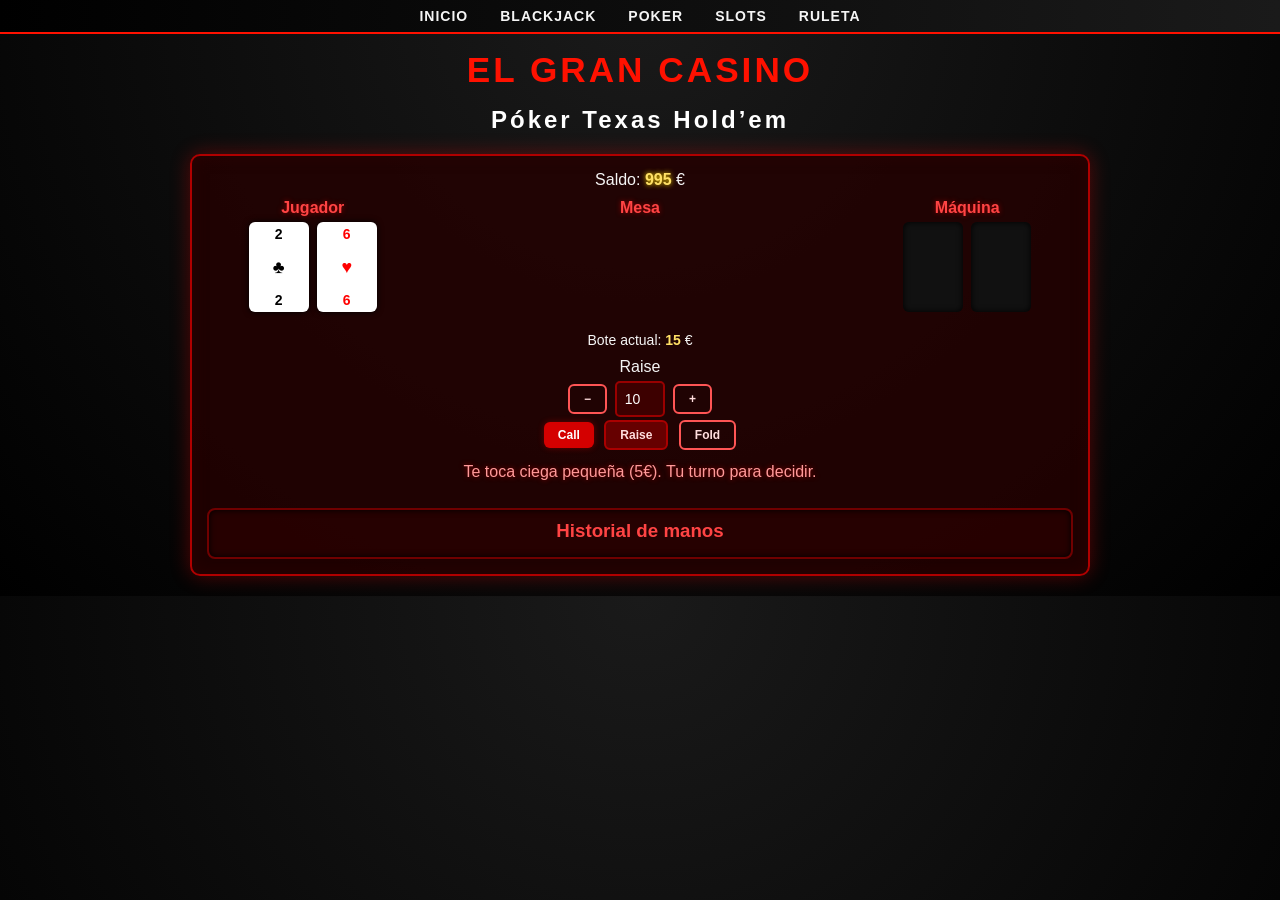
<file: Proyecto-Casino/Proyecto/poker.html>
<!DOCTYPE html>
<html lang="es">
<head>
<meta charset="UTF-8">
<meta name="viewport" content="width=device-width, initial-scale=1">
<title>Póker – El Gran Casino</title>
<link rel="stylesheet" href="CSS/poker.css">
<script src="JS/poker.js" defer></script>
</head>
<body>

<!-- ======== MENÚ SUPERIOR ======== -->
<div class="links">
    <div><a href="proyecto.html">Inicio</a></div>
    <div><a href="blackjack.html">Blackjack</a></div>
    <div><a href="poker.html">Poker</a></div>
    <div><a href="slots.html">Slots</a></div>
    <div><a href="ruleta.html">Ruleta</a></div>
</div>

<!-- ======== TÍTULOS ======== -->
<h1>El Gran Casino</h1>
<h2>Póker Texas Hold’em</h2>

<main class="app">

  <div class="balance">
    Saldo: <strong id="saldoJugador">1000</strong> €
  </div>

  <!-- ======== JUEGO ======== -->
  <div class="mesa-container">
    <!-- Mano jugador -->
    <div class="mano jugador">
      <h3>Jugador</h3>
      <div class="cartas" id="cartasJugador"></div>
    </div>

    <!-- Mesa -->
    <div class="mesa">
      <h3>Mesa</h3>
      <div class="cartas" id="cartasMesa"></div>
    </div>

    <!-- Mano máquina -->
    <div class="mano maquina">
      <h3>Máquina</h3>
      <div class="cartas" id="cartasMaquina"></div>
    </div>
  </div>

  <!-- ======== BOTE ======== -->
  <div class="info">
    Bote actual: <strong id="boteActual">0</strong> €
  </div>

  <!-- ======== CONTROLES ======== -->
  <div class="controls">
    <div class="bet">
      <label>Raise</label>
      <div class="bet__group">
        <button class="btn btn--ghost" id="betMinus">−</button>
        <input id="apuestaRaise" class="bet__input" type="number" value="10" min="10" step="10"/>
        <button class="btn btn--ghost" id="betPlus">+</button>
      </div>
    </div>

    <div class="actions">
      <button class="btn btn--primary" id="btnCall" disabled>Call</button>
      <button class="btn btn--secondary" id="btnRaise" disabled>Raise</button>
      <button class="btn btn--ghost" id="btnFold" disabled>Fold</button>
    </div>
  </div>

  <!-- ======== MENSAJE ======== -->
  <section class="message" id="mensaje">
    Bienvenido al póker. Inicia la mano.
  </section>

  <!-- ======== HISTORIAL ======== -->
  <section class="historial" id="historial">
    <h3>Historial de manos</h3>
  </section>

</main>

</body>
</html>
</file>
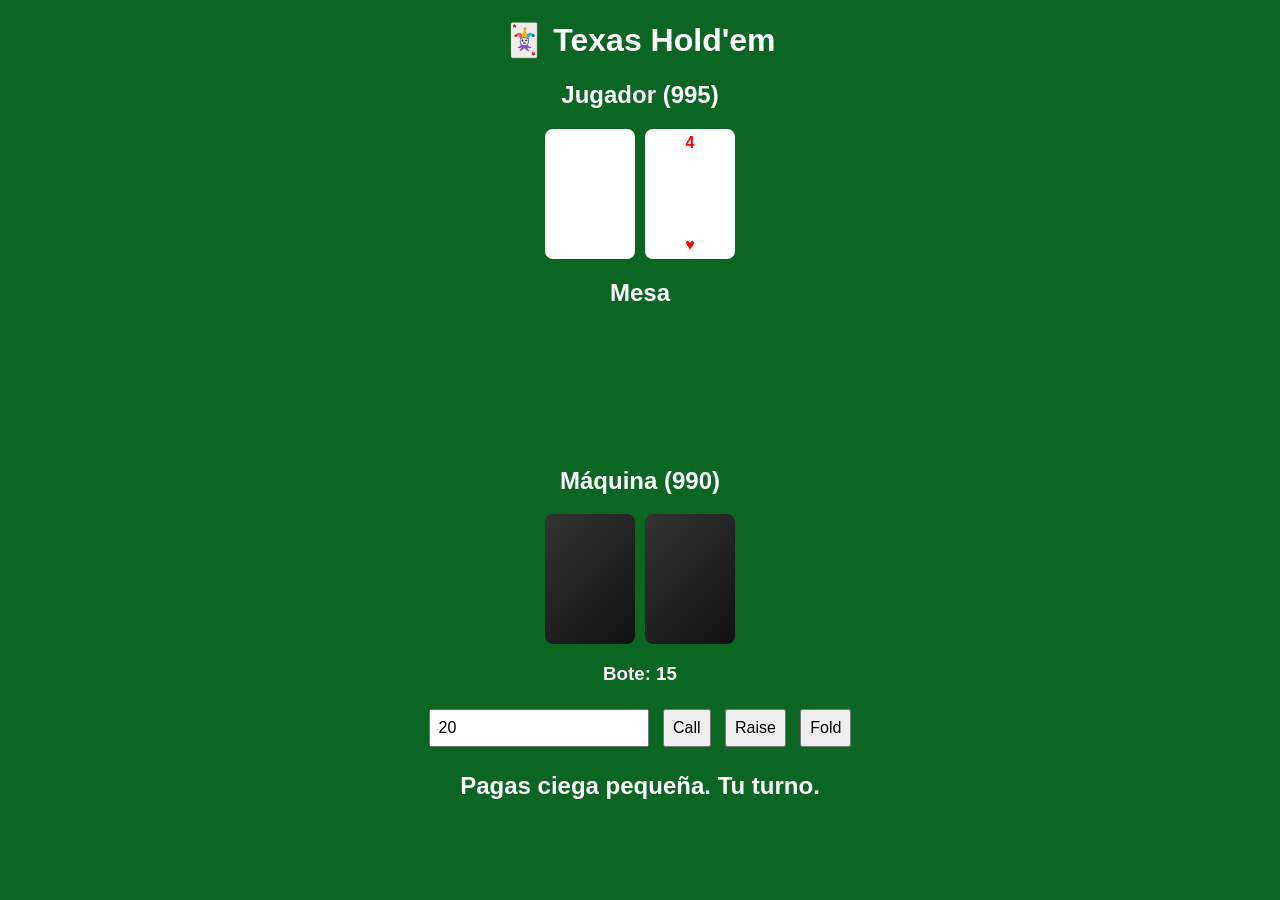
<file: Proyecto-Casino/Proyecto/prueba.html>
<!DOCTYPE html>
<html lang="es">
<head>
<meta charset="UTF-8">
<title>Poker Texas Hold'em</title>

<style>
body {
  background:#0b6623;
  color:white;
  font-family:Arial;
  text-align:center;
}
.cards {
  display:flex;
  justify-content:center;
  gap:10px;
  min-height:120px;
}
.card {
  width:80px;
  height:120px;
  background:white;
  border-radius:8px;
  padding:5px;
  font-weight:bold;
  display:flex;
  flex-direction:column;
  justify-content:space-between;
  animation:deal .4s ease;
}
.card.red { color:red; }
.back { background:linear-gradient(135deg,#333,#111); }

@keyframes deal {
  from { transform:translateY(-30px); opacity:0; }
  to { transform:translateY(0); opacity:1; }
}

button,input {
  padding:8px;
  font-size:16px;
  margin:5px;
}
</style>
</head>

<body>

<h1>🃏 Texas Hold'em</h1>

<h2>Jugador (<span id="playerChips">1000</span>)</h2>
<div id="playerCards" class="cards"></div>

<h2>Mesa</h2>
<div id="tableCards" class="cards"></div>

<h2>Máquina (<span id="cpuChips">1000</span>)</h2>
<div id="cpuCards" class="cards"></div>

<h3>Bote: <span id="pot">0</span></h3>

<div>
  <input type="number" id="raiseAmount" value="20" min="10" step="10">
  <button onclick="playerAction('call')">Call</button>
  <button onclick="playerAction('raise')">Raise</button>
  <button onclick="playerAction('fold')">Fold</button>
</div>

<h2 id="status"></h2>

<script>
// ===== DOM =====
const pCards = document.getElementById("playerCards");
const cCards = document.getElementById("cpuCards");
const tCards = document.getElementById("tableCards");
const pChipsEl = document.getElementById("playerChips");
const cChipsEl = document.getElementById("cpuChips");
const potEl = document.getElementById("pot");
const statusEl = document.getElementById("status");
const raiseInput = document.getElementById("raiseAmount");

// ===== CONSTANTES =====
const SB = 5, BB = 10;
const suits = ["♠","♥","♦","♣"];
const values = ["2","3","4","5","6","7","8","9","10","J","Q","K","A"];
const rankMap = Object.fromEntries(values.map((v,i)=>[v,i+2]));

// ===== ESTADO =====
let deck, playerHand, cpuHand, table;
let playerChips = 1000, cpuChips = 1000;
let pot = 0, stage = 0;

// ===== UTILS =====
function newDeck(){
  return suits.flatMap(s=>values.map(v=>({v,s}))).sort(()=>Math.random()-0.5);
}
function draw(n){ return deck.splice(0,n); }

function render(el,cards,hidden=false){
  el.innerHTML="";
  cards.forEach(c=>{
    const d=document.createElement("div");
    d.className="card"+((c.s==="♥"||c.s==="♦")?" red":"");
    if(hidden) d.classList.add("back");
    else d.innerHTML=`<span>${c.v}</span><span>${c.s}</span>`;
    el.appendChild(d);
  });
}
function updateUI(){
  pChipsEl.textContent = playerChips;
  cChipsEl.textContent = cpuChips;
  potEl.textContent = pot;
}

// ===== GAME FLOW =====
function startHand(){
  deck = newDeck();
  playerHand = draw(2);
  cpuHand = draw(2);
  table = [];
  stage = 0;

  playerChips -= SB;
  cpuChips -= BB;
  pot = SB + BB;

  render(pCards,playerHand);
  render(cCards,cpuHand,true);
  render(tCards,table);

  statusEl.textContent = "Pagas ciega pequeña. Tu turno.";
  updateUI();
}

function nextStage(){
  stage++;
  if(stage===1) table.push(...draw(3));
  if(stage===2) table.push(draw(1)[0]);
  if(stage===3) table.push(draw(1)[0]);
  render(tCards,table);
  if(stage===3) showdown();
}

// ===== ACTIONS =====
function playerAction(type){
  if(type==="fold"){
    cpuChips+=pot;
    statusEl.textContent="Te retiras.";
    return setTimeout(startHand,2000);
  }

  let bet = type==="raise" ? Number(raiseInput.value) : BB;
  if(bet<=0 || bet>playerChips) return;

  playerChips-=bet;
  pot+=bet;

  cpuTurn();
}

// ===== CPU =====
function cpuTurn(){
  const evalCPU = evaluate([...cpuHand,...table]);
  let bet;

  if(evalCPU.rank>=2){
    bet = 40;
    statusEl.textContent=`🤖 La máquina sube +${bet}`;
  } else {
    bet = BB;
    statusEl.textContent="🤖 La máquina iguala";
  }

  if(cpuChips<bet){
    playerChips+=pot;
    return setTimeout(startHand,2000);
  }

  cpuChips-=bet;
  pot+=bet;

  nextStage();
  updateUI();
}

// ===== SHOWDOWN =====
function showdown(){
  render(cCards,cpuHand);

  const pEval = evaluate([...playerHand,...table]);
  const cEval = evaluate([...cpuHand,...table]);

  let msg;
  if(pEval.rank>cEval.rank){
    msg = `🏆 Ganas tú con ${pEval.name}`;
    playerChips+=pot;
  } else if(cEval.rank>pEval.rank){
    msg = `🤖 Gana la máquina con ${cEval.name}`;
    cpuChips+=pot;
  } else {
    msg = `🤝 Empate (${pEval.name})`;
    playerChips+=pot/2;
    cpuChips+=pot/2;
  }

  statusEl.textContent="Showdown...";
  setTimeout(()=>{
    statusEl.textContent=msg;
    setTimeout(startHand,3000);
  },2000);
}

// ===== EVALUATE =====
function evaluate(cards){
  const counts={}, suitsC={};
  cards.forEach(c=>{
    counts[c.v]=(counts[c.v]||0)+1;
    suitsC[c.s]=(suitsC[c.s]||0)+1;
  });

  const vals=Object.values(counts).sort((a,b)=>b-a);
  const flush=Object.values(suitsC).some(v=>v>=5);

  let nums=[...new Set(cards.map(c=>rankMap[c.v]))].sort((a,b)=>a-b);
  let straight=false;
  for(let i=0;i<=nums.length-5;i++)
    if(nums.slice(i,i+5).every((v,j)=>v===nums[i]+j)) straight=true;

  if(straight&&flush) return {rank:8,name:"Escalera de color"};
  if(vals[0]===4) return {rank:7,name:"Póker"};
  if(vals[0]===3&&vals[1]===2) return {rank:6,name:"Full"};
  if(flush) return {rank:5,name:"Color"};
  if(straight) return {rank:4,name:"Escalera"};
  if(vals[0]===3) return {rank:3,name:"Trío"};
  if(vals[0]===2&&vals[1]===2) return {rank:2,name:"Doble pareja"};
  if(vals[0]===2) return {rank:1,name:"Pareja"};
  return {rank:0,name:"Carta alta"};
}

// ===== START =====
startHand();
</script>

</body>
</html>
</file>
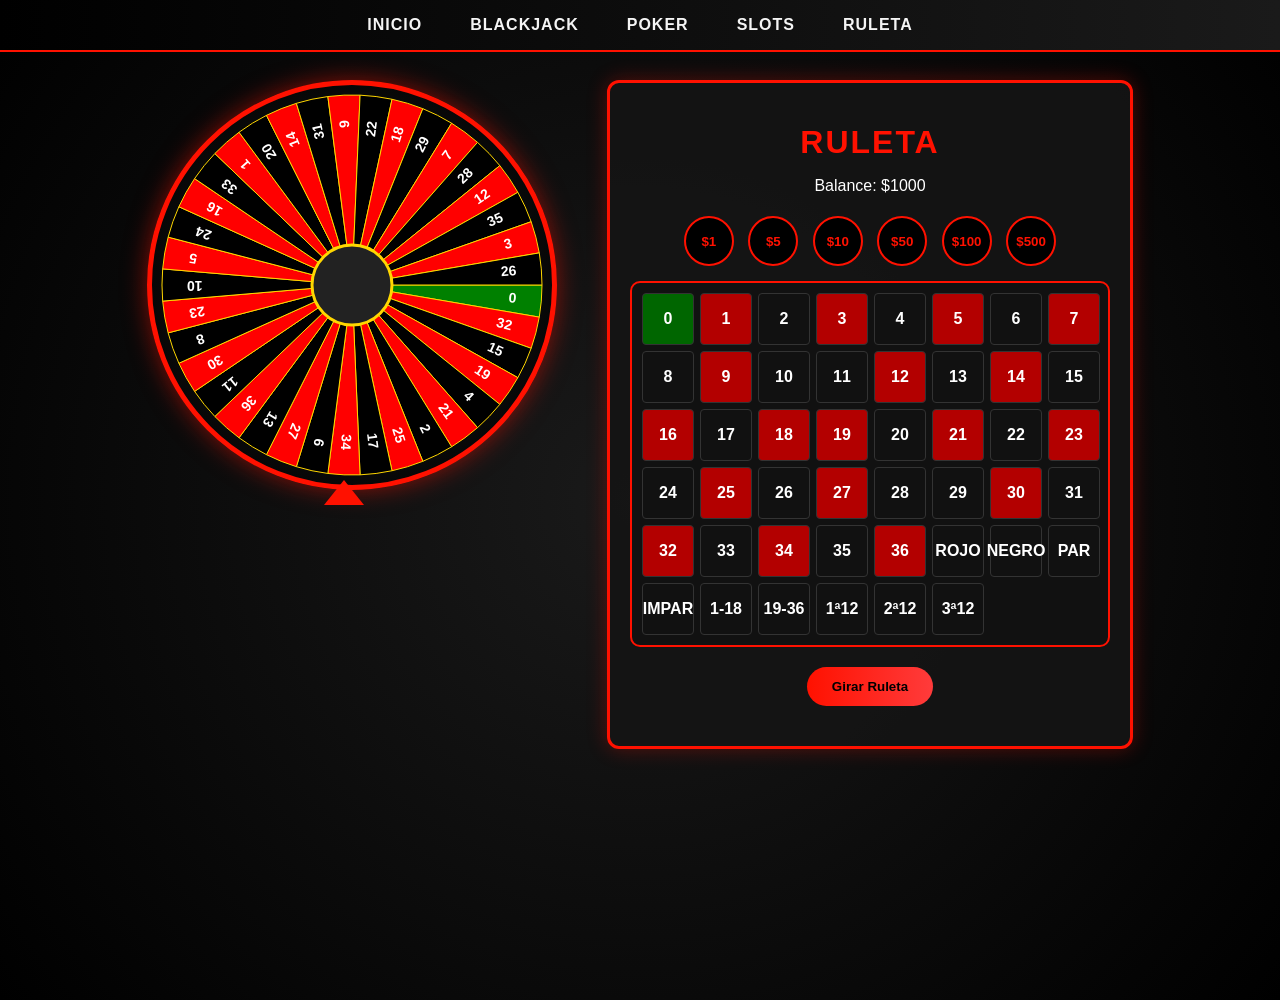
<file: Proyecto-Casino/Proyecto/ruleta.html>
<!DOCTYPE html>
<html lang="es">
  <head>
    <meta charset="UTF-8" />
    <meta name="viewport" content="width=device-width, initial-scale=1.0" />
    <title>Ruleta</title>
    <link rel="stylesheet" href="CSS/ruleta.css" />
  </head>
  <body>
    <div class="links">
      <div class="inicio">
        <a href="proyecto.html">Inicio</a>
      </div>
      <div class="blackjack">
        <a href="blackjack.html">Blackjack</a>
      </div>
      <div class="poker">
        <a href="poker.html">Poker</a>
      </div>
      <div class="slots">
        <a href="slots.html">Slots</a>
      </div>
      <div class="ruleta">
        <a href="ruleta.html">Ruleta</a>
      </div>
    </div>
    <div class="container">
      <div class="ruleta-area">
        <canvas id="ruleta" width="400" height="400"></canvas>
        <div class="flecha"></div>
      </div>
      <div class="panel">
        <h1>Ruleta</h1>
        <p id="balance">Balance: $1000</p>

        <div class="fichas">
          <button data-value="1">$1</button>
          <button data-value="5">$5</button>
          <button data-value="10">$10</button>
          <button data-value="50">$50</button>
          <button data-value="100">$100</button>
          <button data-value="500">$500</button>
        </div>

        <div id="tapete" class="tapete"></div>

        <button id="girar">Girar Ruleta</button>
        <p id="resultado"></p>
      </div>
    </div>

    <script src="JS/ruleta.js"></script>
  </body>
</html>
</file>
<file: Proyecto-Casino/Proyecto/CSS/poker.css>
/* ======== Reset ======== */
* {
  margin: 0;
  padding: 0;
  box-sizing: border-box;
}
body {
  font-family: "Poppins", sans-serif;
  background: radial-gradient(circle at top, #1a1a1a, #000);
  color: #f5f5f5;
  text-align: center;
}
a {
  text-decoration: none;
}

/* ======== Menú ======== */
.links {
  display: flex;
  justify-content: center;
  background: linear-gradient(90deg, #000, #1a1a1a);
  border-bottom: 2px solid #ff1100ff;
  padding: 0.5rem 0;
  font-size: 14px;
  position: sticky;
  top: 0;
  z-index: 10;
}
.links div {
  margin: 0 1rem;
}
.links a {
  color: #f5f5f5;
  font-weight: 600;
  text-transform: uppercase;
  letter-spacing: 1px;
  transition: 0.3s;
}
.links a:hover {
  color: #ff1100ff;
  transform: scale(1.1);
}

/* ======== Títulos ======== */
h1,
h2 {
  margin-top: 1rem;
  letter-spacing: 3px;
}
h1 {
  color: #ff1100ff;
  font-size: 2.2rem;
  text-transform: uppercase;
  animation: glow 2s infinite alternate;
}
h2 {
  color: #fff;
  font-size: 1.5rem;
  margin-bottom: 1rem;
}

/* ======== Contenedor principal ======== */
.app {
  max-width: 900px;
  margin: 20px auto;
  padding: 15px;
  background: #250000cc;
  border-radius: 10px;
  border: 2px solid #b00000;
  box-shadow:
    0 0 20px #ff000050,
    inset 0 0 15px #300000aa;
}

/* ======== Balance ======== */
.balance {
  font-size: 16px;
  margin-bottom: 10px;
}
.balance strong {
  color: #ffe066;
  text-shadow: 0 0 5px #ffdd00;
}

/* ======== Mesa estilo Texas Hold’em ======== */
.mesa-container {
  display: flex;
  justify-content: space-between;
  align-items: flex-start;
  flex-wrap: wrap;
  gap: 10px;
}
.mano {
  flex: 1;
  min-width: 120px;
}
.mesa {
  flex: 2;
  min-width: 200px;
}
.mesa h3,
.mano h3 {
  font-size: 16px;
  margin-bottom: 5px;
  color: #ff4444;
  text-shadow: 0 0 5px #ff000080;
}

/* ======== Cartas ======== */
.cartas {
  display: flex;
  gap: 8px;
  flex-wrap: wrap;
  justify-content: center;
  min-height: 100px;
}
.carta {
  width: 60px;
  height: 90px;
  background: #fff;
  color: #000;
  border-radius: 6px;
  padding: 4px;
  display: flex;
  flex-direction: column;
  justify-content: space-between;
  box-shadow: 0 0 6px #000;
  cursor: pointer;
  transition:
    transform 0.2s ease,
    box-shadow 0.2s ease;
  opacity: 0;
  animation: aparecerCarta 0.3s forwards;
}
.carta:hover {
  transform: scale(1.05);
}
.carta.rojo {
  color: red;
}
.carta.negro {
  color: black;
}
.carta.oculta {
  background: #111;
  color: #111;
  box-shadow: inset 0 0 6px #000;
}
.carta .valor,
.carta .valor-inferior {
  font-size: 14px;
  font-weight: bold;
}
.carta .palo {
  font-size: 18px;
  text-align: center;
}
@keyframes aparecerCarta {
  from {
    opacity: 0;
    transform: translateY(-10px);
  }
  to {
    opacity: 1;
    transform: translateY(0);
  }
}

/* ======== Información ======== */
.info {
  margin-top: 10px;
  text-align: center;
  font-size: 14px;
}
.info strong {
  color: #ffe066;
}

/* ======== Controles ======== */
.controls {
  margin-top: 10px;
  text-align: center;
}
.bet__group {
  display: flex;
  justify-content: center;
  gap: 5px;
  margin-top: 5px;
}
.bet__input {
  width: 50px;
  text-align: center;
  font-size: 14px;
  border-radius: 5px;
  background: #3d0000;
  color: #fff;
  border: 2px solid #990000;
}

/* ======== Botones ======== */
.btn {
  padding: 6px 14px;
  margin: 3px;
  border-radius: 6px;
  cursor: pointer;
  border: none;
  font-weight: bold;
  font-size: 12px;
  transition: 0.2s;
}
.btn--primary {
  background: #d40000;
  color: white;
  box-shadow: 0 0 6px #ff000050;
}
.btn--primary:hover {
  background: #ff1a1a;
  box-shadow: 0 0 10px #ff000090;
}
.btn--secondary {
  background: #660000;
  color: #ffdddd;
  border: 2px solid #aa0000;
}
.btn--secondary:hover {
  background: #990000;
}
.btn--ghost {
  background: transparent;
  border: 2px solid #ff5555;
  color: #ffdddd;
}
.btn--ghost:hover {
  background: #5a0000;
  border-color: #ff9999;
}
button:disabled {
  opacity: 0.5;
  cursor: not-allowed;
}

/* ======== Mensajes ======== */
.message {
  margin-top: 10px;
  font-size: 16px;
  color: #ff9999;
  min-height: 30px;
  text-shadow: 0 0 5px #ff000080;
}

/* ======== Historial ======== */
.historial {
  margin-top: 15px;
  padding: 10px;
  background: #2a0000aa;
  border: 2px solid #700000;
  border-radius: 8px;
  max-height: 150px;
  overflow-y: auto;
  box-shadow: inset 0 0 6px #000;
}
.historial h3 {
  color: #ff4444;
  margin-bottom: 5px;
}
.historial p {
  font-size: 12px;
  margin: 2px 0;
}

/* ======== Animación glow ======== */
@keyframes glow {
  from {
    text-shadow:
      0 0 10px #ff1100ff,
      0 0 20px #ff1100ff;
  }
  to {
    text-shadow:
      0 0 25px #ff1100ff,
      0 0 50px #ff1100ff;
  }
}
</file>
<file: Proyecto-Casino/Proyecto/CSS/ruleta.css>
body {
  font-family: "Segoe UI", sans-serif;
  background: radial-gradient(circle at center, #1a1a1a, #000);
  color: #fff;
  display: flex;
  justify-content: center;
  align-items: flex-start;
  height: 100vh;
  margin: 0;
  padding: 20px;
  padding-top: 80px;
}

.container {
  display: flex;
  gap: 40px;
}

/* ======== MENÚ DE NAVEGACIÓN ======== */
.links {
  display: flex;
  justify-content: center;
  background: linear-gradient(90deg, #000, #1a1a1a);
  border-bottom: 2px solid #ff1100ff;
  padding: 1rem 0;
  position: absolute;
  width: 100%;
  top: 0;
  z-index: 10;
}

.links div {
  margin: 0 1.5rem;
}

.links a {
  text-decoration: none;
  color: #f5f5f5;
  font-weight: 600;
  text-transform: uppercase;
  letter-spacing: 1px;
  transition: color 0.3s ease, transform 0.3s ease;
}

.links a:hover {
  color: #ff1100ff;
  transform: scale(1.1);
}

/* ====== RULETA ====== */
.ruleta-area {
  position: relative;
  width: 420px;
  height: 420px;
}

#ruleta {
  border: 5px solid #ff1100ff;
  border-radius: 50%;
  background: radial-gradient(circle at center, #222 0%, #000 90%);
  box-shadow: 0 0 25px rgba(255, 17, 0, 0.5);
}

.flecha {
  position: absolute;
  top: 0;
  left: 47%;
  transform: translateX(-50%);
  width: 0;
  height: 0;
  border-left: 20px solid transparent;
  border-right: 20px solid transparent;
  border-bottom: 25px solid #ff1100ff;
  border-top: 400px solid transparent;
  z-index: 10;
}

/* ====== PANEL DERECHO ====== */
.panel {
  background: rgba(20, 20, 20, 0.9);
  border: 3px solid #ff1100ff;
  border-radius: 12px;
  padding: 20px;
  width: 480px;
  text-align: center;
  box-shadow: 0 0 20px rgba(255, 17, 0, 0.3);
}

.panel h1 {
  color: #ff1100ff;
  text-transform: uppercase;
  letter-spacing: 2px;
  margin-bottom: 15px;
  animation: glow 2s infinite alternate;
}

/* ====== FICHAS ====== */
.fichas {
  margin-bottom: 10px;
}

.fichas button {
  background: #000;
  color: #ff1100ff;
  border: 2px solid #ff1100ff;
  border-radius: 50%;
  width: 50px;
  height: 50px;
  margin: 5px;
  cursor: pointer;
  font-weight: bold;
  transition: all 0.2s ease;
}

.fichas button:hover {
  background: #ff1100ff;
  color: #000;
  transform: scale(1.1);
}

/* ====== TAPETE ====== */
.tapete {
  display: grid;
  grid-template-columns: repeat(8, 1fr);
  gap: 6px;
  background: #111;
  padding: 10px;
  border-radius: 10px;
  border: 2px solid #ff1100ff;
  margin-top: 10px;
}

.casilla {
  display: flex;
  justify-content: center;
  align-items: center;
  width: 50px;
  height: 50px;
  font-weight: bold;
  color: #fff;
  border: 1px solid #333;
  border-radius: 4px;
  cursor: pointer;
  transition: transform 0.2s, border 0.2s;
}

.casilla:hover {
  transform: scale(1.05);
  border-color: #ff1100ff;
}

/* ====== COLORES DE CASILLAS ====== */
.casilla.rojo {
  background: #b30000;
}

.casilla.negro {
  background: #111;
}

.casilla.verde {
  background: #006600;
}

/* ====== BOTÓN GIRAR ====== */
#girar {
  background: linear-gradient(90deg, #ff1100ff, #ff3b3b);
  border: none;
  padding: 12px 25px;
  margin-top: 20px;
  border-radius: 25px;
  font-weight: bold;
  cursor: pointer;
  color: #000;
  transition: transform 0.2s, box-shadow 0.3s;
}

#girar:hover {
  transform: scale(1.1);
  box-shadow: 0 0 25px #ff1100ff;
}

/* ====== RESULTADO ====== */
#resultado {
  margin-top: 15px;
  font-size: 1.2rem;
  color: #fff;
}

/* ====== ANIMACIÓN ====== */
@keyframes glow {
  from {
    text-shadow: 0 0 10px #ff1100ff, 0 0 20px #ff1100ff;
  }
  to {
    text-shadow: 0 0 25px #ff1100ff, 0 0 50px #ff1100ff;
  }
}
</file>
